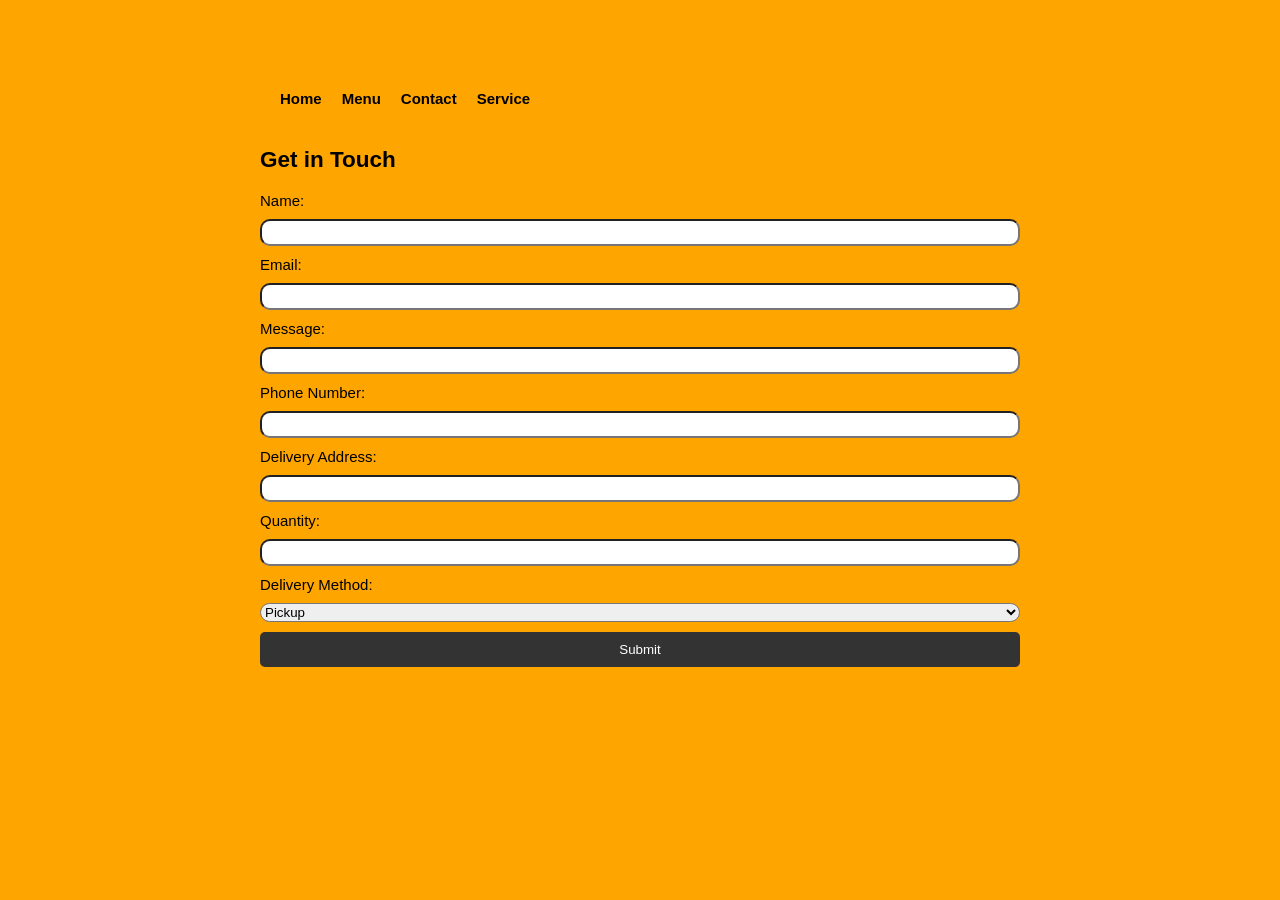
<file: html/contact.html>
<!DOCTYPE html>
<html lang="en">
<head>
  <meta charset="UTF-8" />
  <meta name="viewport" content="width=device-width, initial-scale=1.0" />
  <title>Contact - Restaurant Website</title>
  <style>
    body {
      margin: 0;
      font-family: Arial, sans-serif;
      font-size: 15px;
      background: orange center fixed;
      background-size: cover;
      box-sizing: border-box;
      padding: 20px;
      max-width: 800px;
      margin: 50px auto;
      border-radius: 15px;
    }
    nav {
      padding: 20px;
      margin-bottom: 20px;
      display: flex;
      align-items: center;
    }
    nav ul {
      list-style: none;
      display: flex;
      gap: 20px;
      padding: 0;
      margin: 0;
    }
    nav ul li a {
      text-decoration: none;
      color: black;
      font-weight: bold;
    }
    form {
      display: flex;
      flex-direction: column;
    }
    label, input, textarea, select {
      margin-bottom: 10px;
    }
    input[type="submit"], button {
      padding: 10px;
      background: #333;
      color: white;
      border: none;
      border-radius: 5px;
      cursor: pointer;
    }
   input{
    border-radius: 10px;
    padding: 4px;
    
   }
   select{
    border-radius: 10px;
   }
   .delivery-method{
    padding: 4px;
   }
   


  </style>
</head>
<body>

  <nav>
    <ul>
      <li><a href="project.html">Home</a></li>
      <li><a href="menu.html">Menu</a></li>
      <li><a href="contact.html">Contact</a></li>
      <li><a href="sevice.html">Service</a></li>
    </ul>
  </nav>

  <main>
    <section class="contact">
      <h1>Get in Touch</h1>
      <form>
        <label for="customer_name" class="DOCTYPE">Name:</label>
        <input type="text" id="customer_name" name="name" required>

        <label for="email" class="DOCTYPE">Email:</label>
        <input type="email" id="email" name="email" required>

        <label for="message" class="DOCTYPE">Message:</label>
        <input id="message" name="message" required></input>

        <label for="phone" class="DOCTYPE">Phone Number:</label>
        <input type="tel" id="phone" name="phone" required>

        <label for="address" class="DOCTYPE">Delivery Address:</label>
        <input type="text" id="address" name="address" required>

        <label for="quantity" class="DOCTYPE">Quantity:</label>
        <input type="number" id="quantity" name="quantity" min="1" required>

        <label for="delivery-method" class="DOCTYPE">Delivery Method:</label>
        <select id="delivery-method" name="delivery_method" required>
          <option value="pickup" class="DOCTYPE">Pickup</option>
          <option value="delivery" class="DOCTYPE">Home Delivery</option>
          <h2>Place Your Food Order</h2>
      <button type="submit">Order Now</button>

        </select>

        <input type="submit" value="Submit">
      </form>
    </section>
  </main>
  <script src="project.js"></script>
</body>
</html>
</file>
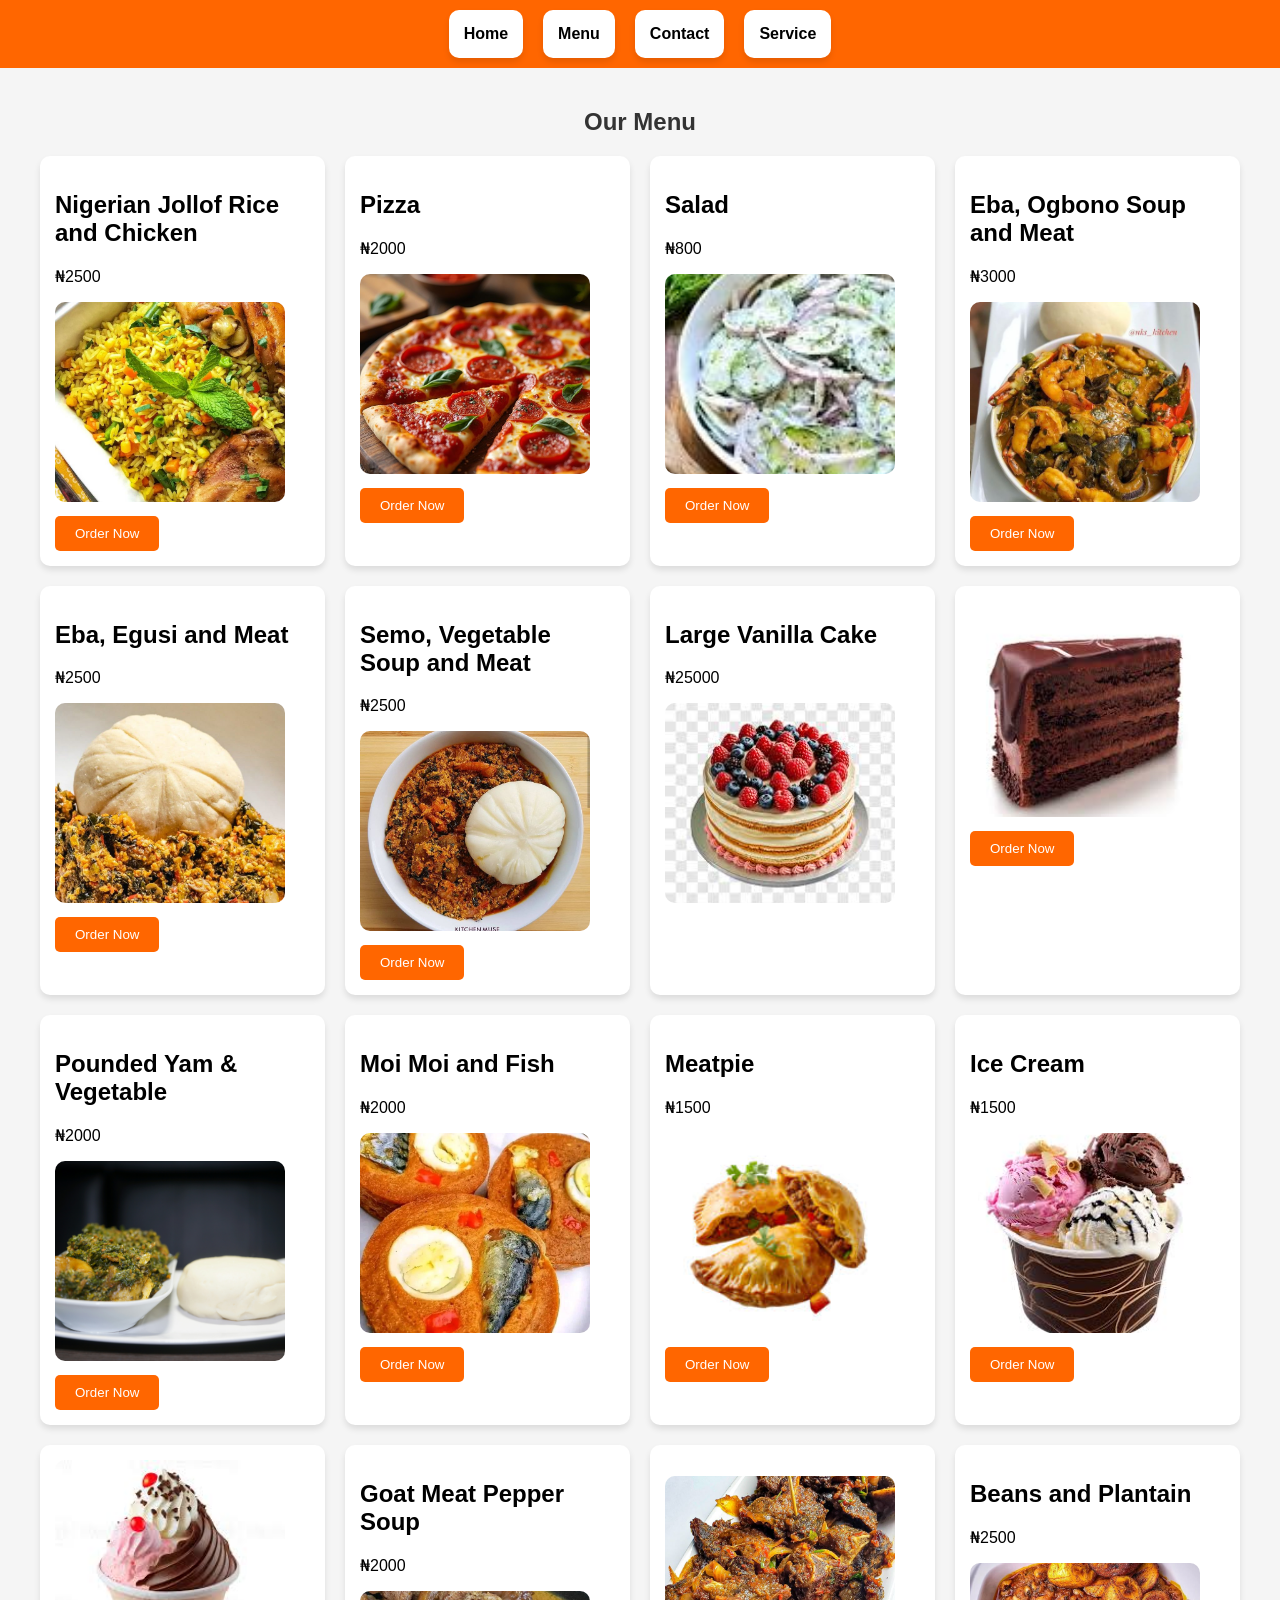
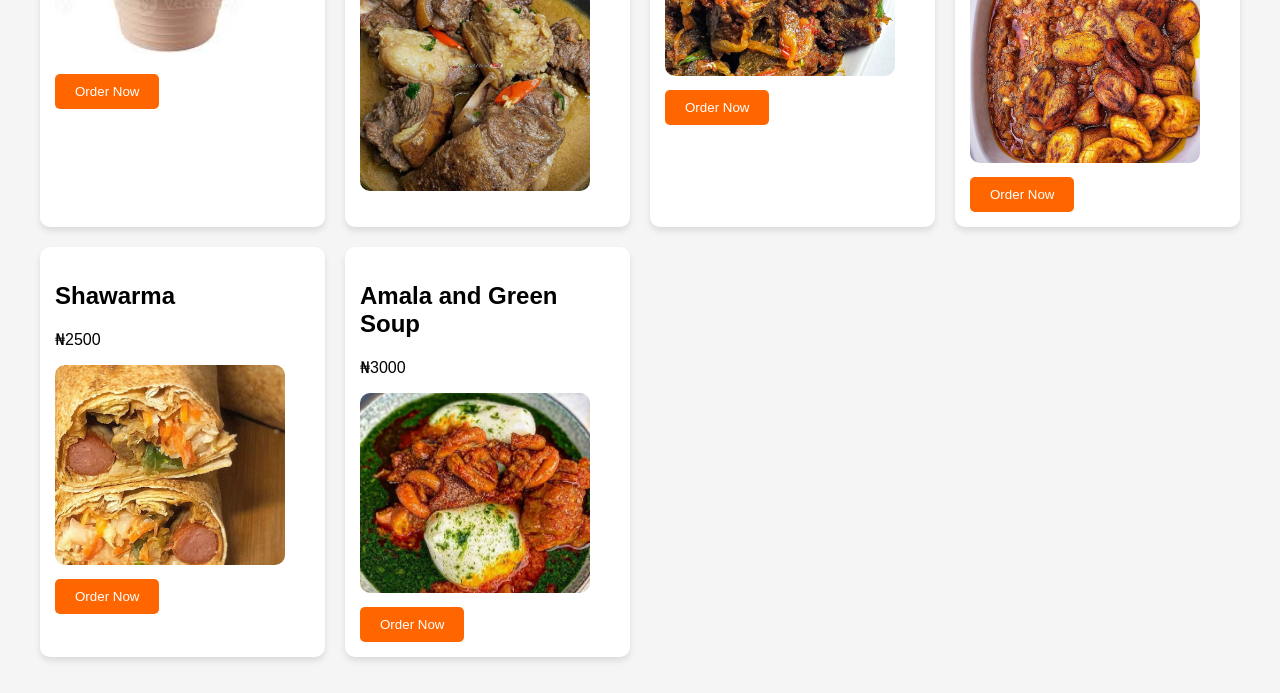
<file: html/menu.html>
<!DOCTYPE html>
<html lang="en">
<head>
  <meta charset="UTF-8" />
  <meta name="viewport" content="width=device-width, initial-scale=1.0"/>
  <title>Menu - Food Ordering Website</title>
  <style>
    body {
      background-color: whitesmoke;
      font-family: Arial, sans-serif;
      margin: 0;
      padding: 0;
    }

    header {
      background-color: #ff6600;
      padding: 10px 20px;
    }

    nav ul {
      list-style: none;
      display: flex;
      justify-content: center;
      gap: 20px;
      padding: 0;
      margin: 0;
    }

    nav ul li a {
      text-decoration: none;
      color: black;
      font-weight: bold;
    }

    .menu {
      padding: 20px;
      max-width: 1200px;
      margin: auto;
    }

    h1 {
      text-align: center;
      color: #333;
    }

    ul {
      display: grid;
      grid-template-columns: repeat(auto-fill, minmax(280px, 1fr));
      gap: 20px;
      padding: 0;
    }

    ul li {
      list-style: none;
      background: white;
      border-radius: 10px;
      padding: 15px;
      box-shadow: 0 4px 6px rgba(0, 0, 0, 0.1);
      transition: transform 0.3s ease;
    }

    ul li:hover {
      transform: scale(1.02);
    }

    .food {
      width: 90%;
      height: 200px;
      object-fit: cover;
      border-radius: 10px;
      animation: fadeInZoom 0.8s ease-in-out;
    }

    @keyframes fadeInZoom {
      from {
        opacity: 0;
        transform: scale(0.9);
      }
      to {
        opacity: 1;
        transform: scale(1);
      }
    }

    button {
      margin-top: 10px;
      padding: 10px 20px;
      border: none;
      background-color: #ff6600;
      color: white;
      border-radius: 5px;
      cursor: pointer;
      transition: background 0.3s ease;
    }

    button:hover {
      background-color: #e65c00;
    }

    @media screen and (max-width: 450px) {
      nav ul {
        flex-direction: column;
        gap: 10px;
      }

      .food {
        height: 80px;
      }

      ul {
        grid-template-columns: 1fr;
      }
    }
  </style>
</head>
<body>
  <header>
    <nav>
      <ul>
         <li><a href="project.html">Home</a></li> 
        <li><a href="#">Menu</a></li>
        <li><a href="contact.html">Contact</a></li>
        <li><a href="sevice.html">Service</a></li>
      </ul>
    </nav>
  </header>

  <main>
    <section class="menu">
      <h1>Our Menu</h1>
      <ul>
        <li>
          <h2>Nigerian Jollof Rice and Chicken</h2>
          <p>₦2500</p>
          <img src="Nigerian Fried Rice Recipe with Baked Chicken.jpg" alt="Jollof Rice" class="food">
          <a href="contact.html" target="_blank">
          <button onclick="alert('Added to order!')">Order Now</button>
          </a>
        </li>
        <li>
          <h2>Pizza</h2>
          <p>₦2000</p>
          <img src="pixzza.jpeg" alt="FNigerian Pizza" class="food">
           <a href="contact.html" target="_blank">
          <button onclick="alert('Added to order!')">Order Now</button>
          </a>
        </li>
        <li>
          <h2>Salad</h2>
          <p>₦800</p>
          <img src="cucumba salad.jpeg" alt="Salad" class="food">
           <a href="contact.html" target="_blank">
          <button onclick="alert('Added to order!')">Order Now</button>
          </a>
        </li>
        <li>
          <h2>Eba, Ogbono Soup and Meat</h2>
          <p>₦3000</p>
          <img src="semo and sea food.jpg" alt="Ogbono Soup" class="food">
           <a href="contact.html" target="_blank"></a>
          <button onclick="alert('Added to order!')">Order Now</button>
        </li>
        <li>
          <h2>Eba, Egusi and Meat</h2>
          <p>₦2500</p>
          <img src="Egusi Soup.jpg" alt="Egusi Soup" class="food">
           <a href="contact.html" target="_blank">
          <button onclick="alert('Added to order!')">Order Now</button>
          </a>
        </li>
        <li>
          <h2>Semo, Vegetable Soup and Meat</h2>
          <p>₦2500</p>
          <img src="Food.jpg" alt="Vegetable Soup" class="food">
           <a href="contact.html" target="_blank">
          <button onclick="alert('Added to order!')">Order Now</button>
          </a>
        </li>
        <li>
          <h2>Large Vanilla Cake</h2>
          <p>₦25000</p>
          <img src="cake png.jpeg" alt="Vanilla Cake" class="food">
          <a href="contact.html" target="_blank"></a>
          </li>
          <li>          
          <p><img src="choco cake.jpeg" alt="Chocolate Cake" class="food">
          <button onclick="alert('Added to order!')">Order Now</button>
           <a href="contact.html" target="_blank">

           </a></p>
        </li>
        <li>
          <h2>Pounded Yam & Vegetable</h2>
          <p>₦2000</p>
          <img src="vegitable soup.jpg" alt="Pounded Yam" class="food">
          <button onclick="alert('Added to order!')">Order Now</button>
           <a href="contact.html" target="_blank"></a>
        </li>
        <li>
          <h2>Moi Moi and Fish</h2>
          <p>₦2000</p>
          <img src="moi moi.jpg" alt="Moi Moi" class="food">
          <button onclick="alert('Added to order!')">Order Now</button>
           <a href="contact.html" target="_blank"></a>
        </li>
        <li>
          <h2>Meatpie</h2>
          <p>₦1500</p>
          <img src="meatpie2.jpeg" alt="Meatpie" class="food">
          <button onclick="alert('Added to order!')">Order Now</button>
           <a href="contact.html" target="_blank"></a>
        </li>
        <li>
          <h2>Ice Cream</h2>
          <p>₦1500</p>
          <img src="icecup 1.jpeg" alt="Ice Cream 1" class="food">
          <button onclick="alert('Added to order!')">Order Now</button>
        </li>
        <li>
          <img src="ice.jpeg" alt="Ice Cream 2" class="food">
          <button onclick="alert('Added to order!')">Order Now</button>
           <a href="contact.html" target="_blank"></a>
        </li>
        <li>
          <h2>Goat Meat Pepper Soup</h2>
          <p>₦2000</p>
          <img src="Goat Meat Pepper Soup - Cooking With Claudy.jpg" alt="Goat Soup" class="food">
          <a href="contact.html" target="_blank"></a>
          </li>
          <li>
          <p><img src="Spicy _ Peppered GOATMEAT RECIPE.jpg" alt="Goat Soup 2" class="food">
          <button onclick="alert('Added to order!')">Order Now</button>
           <a href="contact.html" target="_blank"></a>
           </P>
        </li>
        
        <li>
          <h2>Beans and Plantain</h2>
          <p>₦2500</p>
          <img src="beans and plantain.jpg" alt="Beans and Plantain" class="food">
          <button onclick="alert('Added to order!')">Order Now</button>
           <a href="contact.html" target="_blank"></a>
        </li>
        <li>
          <h2>Shawarma</h2>
          <p>₦2500</p>
          <img src="shawama (1).jpg" alt="Shawarma" class="food">
          <button onclick="alert('Added to order!')">Order Now</button>
           <a href="contact.html" target="_blank"></a>
        </li>
        <li>
          <h2>Amala and Green Soup</h2>
          <p>₦3000</p>
          <img src="amala and green soup.jpg" alt="Amala Soup" class="food">
          <button onclick="alert('Added to order!')">Order Now</button>
           <a href="contact.html" target="_blank"></a>
        </li>
      </ul>
    </section>
  </main>
  <script src="project.js"></script>
</body>
</html>
</file>
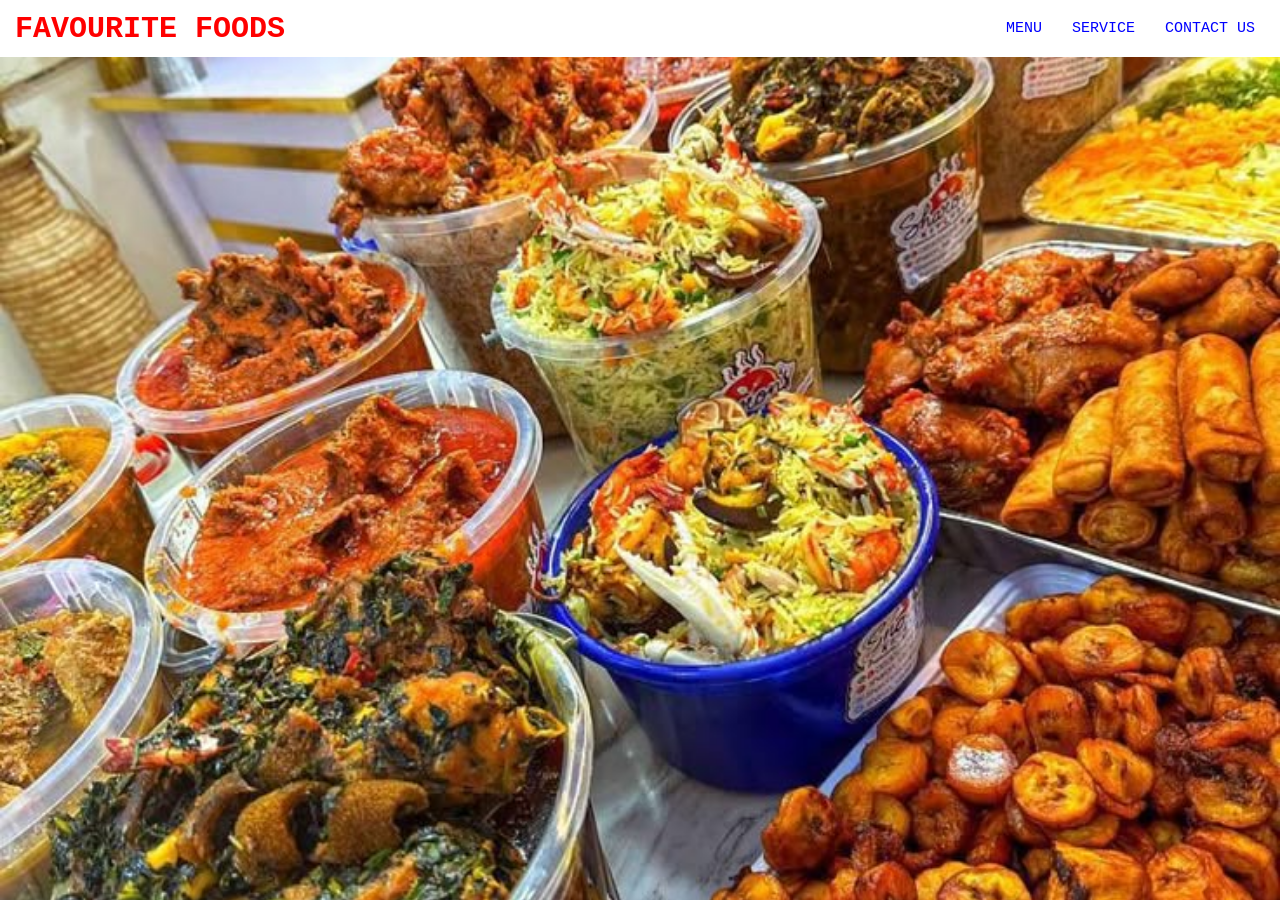
<file: html/project.html>
<!DOCTYPE html>
<html lang="en">
<head>
    <meta charset="UTF-8">
    <meta name="viewport" content="width=device-width, initial-scale=1.0">
    <title>food ordering Website</title>
    <link rel="stylesheet" href="project.css">
     
    
</head>
<body>

  <nav>
    <div class="logo">
      <h1>FAVOURITE FOODS </h1>
    </div>
    <div class="home">
      <!-- <a href="home.html">HOME</a> -->
      <li class="drop">
        <a href="menu.html">MENU</a>
       <!-- <ul class="dropdown">
                <li><a href="">Fried Rice</a></li>
                <li><a href="">Jellof Rice</a></li>
                <li><a href="">Chinese Rice</a><li>
                <li><a href="">White Rice & Stew</a></li>
                <li><a href="">Swallow</a></li>
                <li><a href="">Chicken pepper soup</a><li>
                <li><a href="">Porrige Beans</a></li>
                <li><a href="">Chiken Salad</a></li>
                <li><a href="">Spagheti</a><li>
            </ul> -->
      </li>
      <!-- <li class="drop"> -->
      <a href="sevice.html">SERVICE</a>
     
      <a href="contact.html">CONTACT US</a>
      
    </div>
  </nav>
    
    </header>
    <main>
        <section class="hero">
            <h1>Welcome to Our favourite foods</h1>
            <p>Enjoy our delicious dishes and excellent service</p>

      <script src="project.js"></script>
 
</body>
</html>
</file>
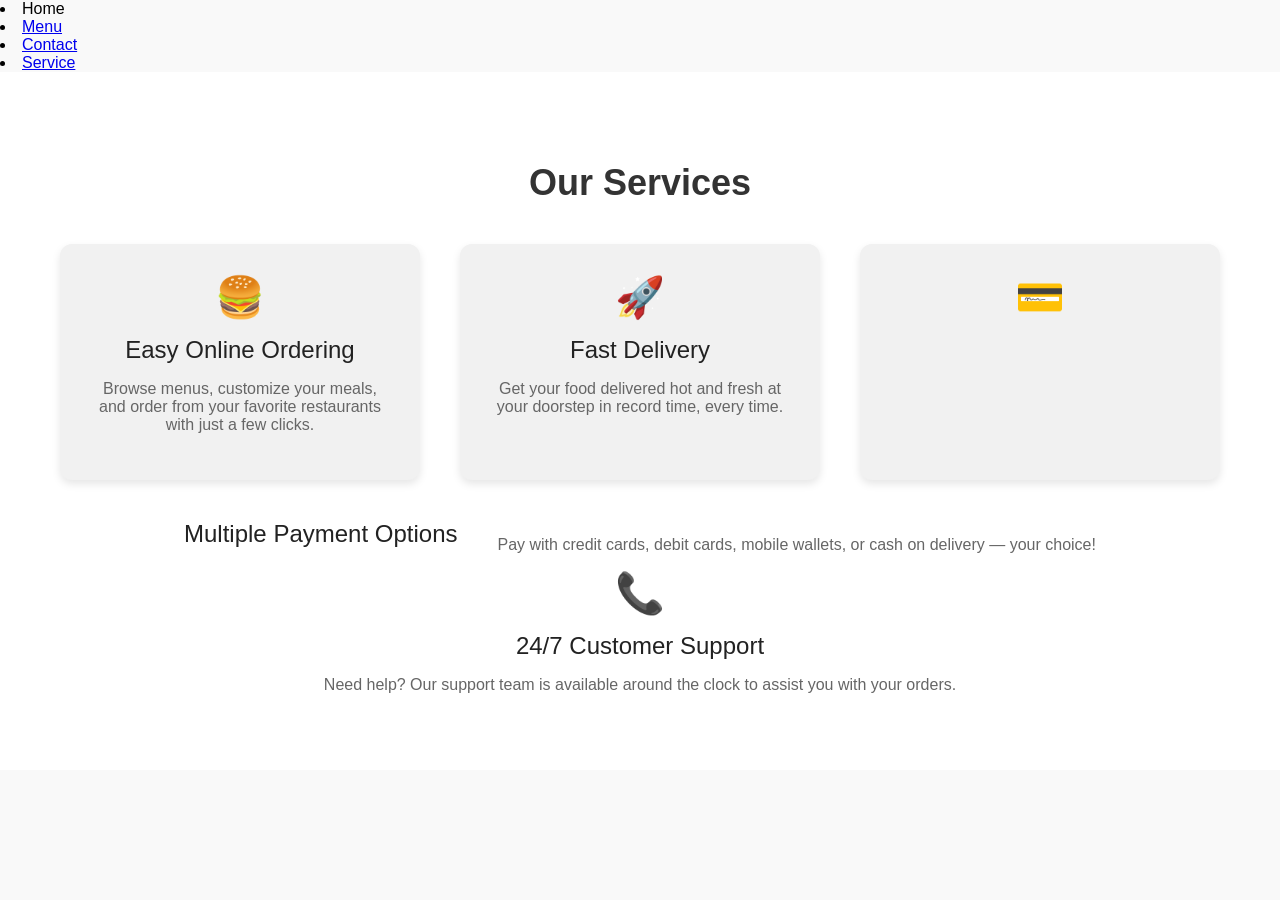
<file: html/sevice.html>
<!DOCTYPE html>
<html lang="en">
<head>
  <meta charset="UTF-8">
  <meta name="viewport" content="width=device-width, initial-scale=1">
  <title>Our Services - Food Ordering Website</title>
  <style>
    body {
      font-family: Arial, sans-serif;
      margin: 0;
      padding: 0;
      background: #f9f9f9;
    }
    .services-section {
      padding: 60px 20px;
      background-color: #fff;
      text-align: center;
    }
    .services-section h2 {
      font-size: 36px;
      margin-bottom: 20px;
      color: #333;
    }
    .services-container {
      display: flex;
      flex-wrap: wrap;
      justify-content: center;
      gap: 40px;
      margin-top: 40px;
    }
    .service-card {
      background-color: #f1f1f1;
      border-radius: 12px;
      box-shadow: 0 4px 8px rgba(0,0,0,0.1);
      padding: 30px;
      width: 300px;
      transition: transform 0.3s ease;
      cursor: pointer;
    }
    .service-card:hover {
      transform: translateY(-5px);
    }
    .service-icon {
      font-size: 40px;
      margin-bottom: 15px;
      color: #ff6600;
    }
    .service-title {
      font-size: 24px;
      margin-bottom: 10px;
      color: #222;
    }
    .service-description {
      font-size: 16px;
      color: #666;
    }
  </style>
</head>
<body>
       <li><a href="project.html"></a>Home</a></li>
                <li><a href="menu.html">Menu</a></li>
                <li><a href="contact.html">Contact</a></li>
                <li><a href="#">Service</a></li>

  <section class="services-section">
    <h2>Our Services</h2>
    <div class="services-container">
      
      <div class="service-card" data-info="Order meals quickly from top restaurants.">
        <div class="service-icon">🍔</div>
        <div class="service-title">Easy Online Ordering</div>
        <p class="service-description">Browse menus, customize your meals, and order from your favorite restaurants with just a few clicks.</p>
      </div>

      <div class="service-card" data-info="Fast, reliable, and contactless delivery.">
        <div class="service-icon">🚀</div>
        <div class="service-title">Fast Delivery</div>
        <p class="service-description">Get your food delivered hot and fresh at your doorstep in record time, every time.</p>
      </div>

      <div class="service-card" data-info="Choose from cards, wallets, or cash.">
        <div. class="service-icon">💳</div>
        <div class="service-title">Multiple Payment Options</div>
        <p class="service-description">Pay with credit cards, debit cards, mobile wallets, or cash on delivery — your choice!</p>
      </div>

      <!-- <p class="service-card" data-info= "We're here 24/7 for your support."></p> -->
        <div class="service-icon">📞</div>
        <div class="service-title">24/7 Customer Support</div>
        <p class="service-description">Need help? Our support team is available around the clock to assist you with your orders.</p>
      </div>

    </div>
  </section>

  <script>
    // Show welcome message on page load
    // window.onload = function() {
    //   alert("Welcome to our food ordering services!");
    // };

    // Add click listeners to all service cards
    const cards = document.querySelectorAll('.service-card');
    cards.forEach(card => {
      card.addEventListener('click', () => {
        const info = card.getAttribute('data-info');
        alert(info);
      });
    });
  </script>

</body>
</html>
</file>
<file: html/project.css>
* {
  margin: 0%;
  padding: 0%;
  font-family: 'Courier New', Courier, monospace;
  box-sizing: border-box;
 }

body {
  background: url(Back\ pic.jpg);
  background-repeat: no-repeat;
  background-position: center center;
  background-attachment: fixed;
  background-size: cover;
  color: #333;
}
nav {
  background-color: white;
  padding: 10px 15px;
  display: flex;
  justify-content: space-between;
  align-items: center;
  color: red;
  position: fixed;
  width: 100%;
}
.logo {
  font-size: 20px;
  font-weight: bold;
  

}
.h1{
  justify-content: center;
}
.home {
  display: flex;
  gap: 10px;
}
.home a{
  color: blue;
  text-decoration: none;
  padding: 10px 10px;
  font-size: 15px;
  cursor: pointer;
}
.home a:hover{
  background-color: #333;
  border-radius: 5px;
  color: aqua;
  text-decoration: underline;
}
.home li {
  position: relative;
}
.home li a {
  display: block;
  padding: 10px 10px;
  text-decoration: none;
}
.drop {
  list-style: none;
}
.dropdown {
  position: absolute;
  top: 100%;
  left: 0;
  background: whitesmoke;
  display: none;
  list-style: none;
  padding: 0;
}
.dropdown li a{
  padding: 10px;
  display: block;
  font-size: 15px;
}
.drop:hover .dropdown{
  display: block;
}

@media (max-width: 768px) {
  nav .home {
    flex-direction: column;
    align-items: center;
  }

  nav .home a {
    display: block;
    margin: 10px 0;
  }
}
</file>
